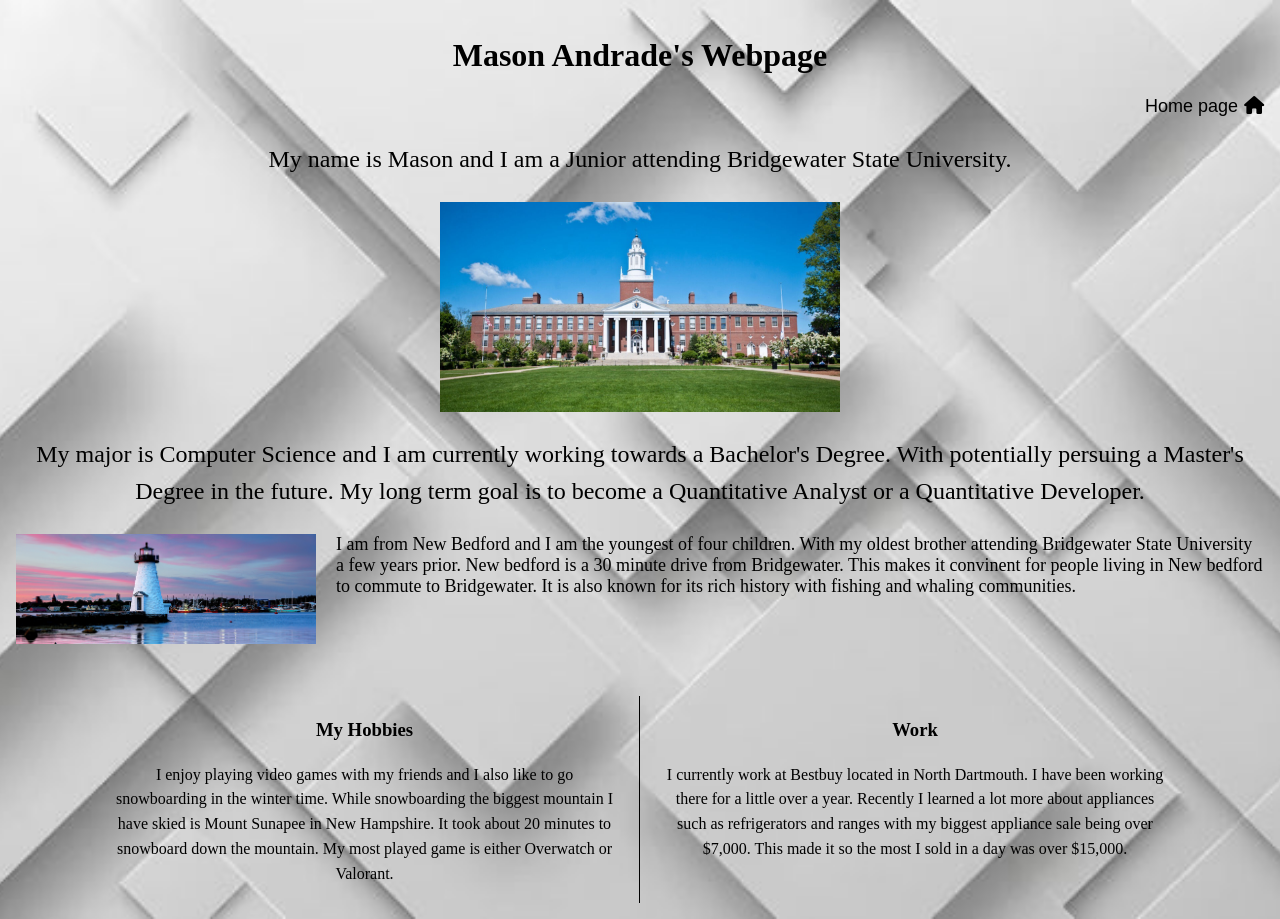
<file: Dashboard/aboutme.html>
<!DOCTYPE html>
<html lang="en">
<head>
    <meta charset="UTF-8">
    <link rel="stylesheet" href="css/style.css">
        <link rel="stylesheet" href="https://cdnjs.cloudflare.com/ajax/libs/font-awesome/6.5.1/css/all.min.css">
    <title>About me</title>
    
</head>
    <body class="background">
        <h1 style="text-align: center;">Mason Andrade's Webpage</h1>
        <div class="homelink">
            <a href="../index.html">Home page</a>
        </div>
        <p class="text">My name is Mason and I am a Junior attending Bridgewater State University.</p>
        <img src="./images/BoydenHall.jpg" class="section">
            <p class="text">My major is Computer Science and I am currently working towards a Bachelor's Degree. With potentially persuing a Master's Degree in the future. My long term goal is to become a Quantitative Analyst or a Quantitative Developer.</p>
        <div>
            <p style="font-size: large;"> <img src="./images/NewBedford.jpg" class="section-left">  I am from New Bedford and I am the youngest of four children. With my oldest brother attending Bridgewater State University a few years prior. New bedford is a 30 minute drive from Bridgewater. This makes it convinent for people living in New bedford to commute to Bridgewater. It is also known for its rich history with fishing and whaling communities. </p>
        <div> 
            <br class="space">
        </div>
        </div>
        <div class="hobbies-work">
            <section class="hobby-column">
                <h3>My Hobbies</h3>
                <p> I enjoy playing video games with my friends and I also like to go snowboarding in the winter time. While snowboarding the biggest mountain I have skied is Mount Sunapee in New Hampshire. It took about 20 minutes to snowboard down the mountain. My most played game is either Overwatch or Valorant. </p>
            </section>
            <section class="work-column">
                <h3>Work</h3>
                <p> I currently work at Bestbuy located in North Dartmouth. I have been working there for a little over a year. Recently I learned a lot more about appliances such as refrigerators and ranges with my biggest appliance sale being over $7,000. This made it so the most I sold in a day was over $15,000. </p>
            </section>
        </div>
    </body>
</html>
</file>
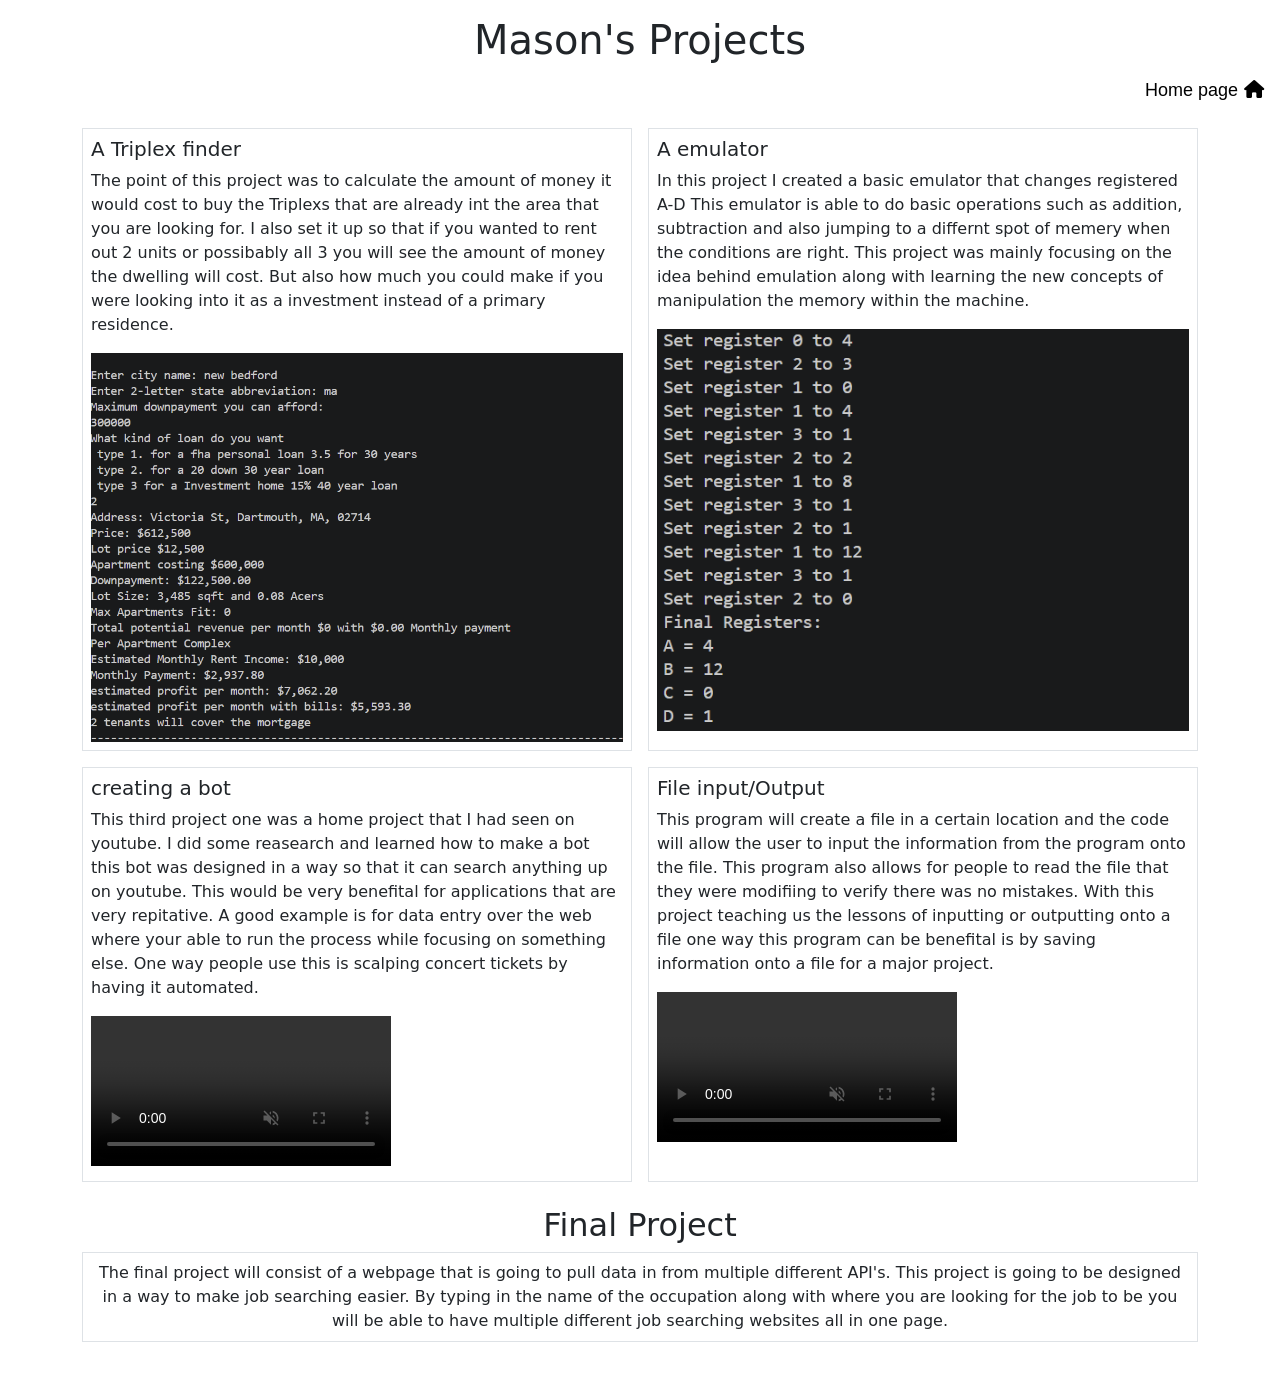
<file: Dashboard/project.html>
<!DOCTYPE html>
<html lang="en">
<head>
  <meta charset="UTF-8">
  <meta name="viewport" content="width=device-width, initial-scale=1.0">
  <link rel="stylesheet" href="https://cdnjs.cloudflare.com/ajax/libs/font-awesome/6.5.1/css/all.min.css">
  <link rel="stylesheet" href="https://cdn.jsdelivr.net/npm/bootstrap@5.3.8/dist/css/bootstrap.min.css">
  <link rel="stylesheet" href="./css/style.css">  
  <title>Projects</title>

  

</head>
<body>
  <header>
    <h1 style="text-align: center;">Mason's Projects</h1>
    <div class="homelink">
      <a href="../index.html">Home page</a>
    </div>

  </header>

  <main class="container my-4">
    <div class="row row-cols-1 row-cols-md-2 g-3">
      <div class="col">
        <section class="border p-2 h-100">
          <h2 class="h5">A Triplex finder</h2>
          <p>The point of this project was to calculate the amount of money it would cost to buy the Triplexs that are already int the area that you are looking for.
            I also set it up so that if you wanted to rent out 2 units or possibably all 3 you will see the amount of money the dwelling will cost.
          But also how much you could make if you were looking into it as a investment instead of a primary residence.
         </p>
         <img src="./images/apartmentimage.png" alt="Apartment building" class="img-fluid">
        </section>
      </div>
      <div class="col">
        <section class="border p-2 h-100">
          <h2 class="h5">A emulator</h2>
          <p>In this project I created a basic emulator that changes registered A-D
            This emulator is able to do basic operations such as addition, subtraction and also jumping to a differnt spot of memery when the conditions are right.
            This project was mainly focusing on the idea behind emulation along with learning the new concepts of manipulation the memory within the machine.
          </p>
          <img src="./images/assemblycode.png" alt="Emulator" class="img-fluid">
        </section>
      </div>
      <div class="col">
        <section class="border p-2 h-100">
          <h2 class="h5">creating a bot</h2>
          <p>This third project one was a home project that I had seen on youtube. I did some reasearch and learned how to make a bot this bot was designed in a way so that it can search anything up on youtube. 
            This would be very benefital for applications that are very repitative.
            A good example is for data entry over the web where your able to run the process while focusing on something else.
            One way people use this is scalping concert tickets by having it automated. 

          </p>
          <video class="img-fluid" controls playsinline muted>
            <source src="./images/Seleniumbot.mp4" type="video/mp4">
          </video>
        </section>
      </div>
      <div class="col">
        <section class="border p-2 h-100">
          <h2 class="h5">File input/Output</h2>
          <p>This program will create a file in a certain location and the code will allow the user to input the information from the program onto the file.
            This program also allows for people to read the file that they were modifiing to verify there was no mistakes.
            With this project teaching us the lessons of inputting or outputting onto a file one way this program can be benefital is by
            saving information onto a file for a major project.        
          </p>
          <video class="img-fluid" controls playsinline muted>
            <source src="./images/Input-output.mp4" type="video/mp4">
          </video>
        </section>
      </div>
    </div>
  </main>

  <footer class="container">
    <div style="text-align: center;">
      <H2> Final Project</H2>
      <p class="border p-2">The final project will consist of a webpage that is going to pull data in from multiple different API's.
         This project is going to be designed in a way to make job searching easier.
         By typing in the name of the occupation along with where you are looking for the job to be you will be able to have multiple different job searching websites all in one page. </p>
    </div>
  </footer>
</body>
</html>
</file>
<file: Dashboard/css/style.css>
* {
    box-sizing: border-box;
}

body {
    margin: 0;
    padding: 16px;
    min-height: 100vh;
    min-height: 100svh;
    overflow-x: hidden;
    overflow-wrap: anywhere;
}

.background {
    background-image: url("../images/background.jpg");
    background-size: cover;
    background-repeat: no-repeat;
    background-position: center;
}
.section {
    display: block;
    width: min(400px, 100%);
    max-width: 100%;
    height: auto;
    margin-left: auto;
    margin-right: auto;
}
.section-left {
    float: left;
    width: min(300px, 45%);
    max-width: 100%;
    height: auto;
    margin: 0 20px 12px 0;
}
.text{
    font-size: clamp(1rem, 4vw, 1.5rem);
    line-height: 1.55;
    text-align: center;
}
.hobbies-work {
    display: flex;
    width: 90%;
    max-width: 1100px;
    margin: 0 auto;
    clear: both;
}
.hobby-column,
.work-column {
    flex: 1 1 50%;
    min-width: 0;
    padding: 0 20px;
    margin-top: 40px;
    line-height: 1.55;
    text-align: center;
}

.hobby-column {
    border-right: 1px solid black;
}

.work-column h3 {
    text-align: center;
}

.spacer {
    height: 80px;

}
.bottempics{
    display: block;
    width: 150px;
    height: auto;
    margin-left: auto;
    margin-right: auto;

}    
.homelink {
    display: flex;
    justify-content: flex-end;
    margin: 12px 0 24px;
    font-size: 1.125rem;
    font-family: Arial;
}
.homelink a {
    color: black;
    text-decoration: none;
}

.homelink a:hover {
    text-decoration: underline;
}
.homelink a::after {
    content: "\f015";
    font-family: "Font Awesome 6 Free";
    font-weight: 900;
    margin-left: 6px;
    text-decoration: none;
}

img,
video {
    max-width: 100%;
    height: auto;
}

@media (max-width: 700px) {
    body {
        padding: 12px;
    }

    h1 {
        font-size: clamp(1.5rem, 7vw, 2rem);
        padding-top: 8px;
        padding-right: 8px;
        padding-left: 8px;
    }

    .homelink {
        margin: 8px 4px 20px;
    }

    .section-left {
        float: none;
        display: block;
        width: min(300px, 100%);
        margin: 0 auto 16px;
    }

    .hobbies-work {
        flex-direction: column;
        width: 100%;
    }

    .hobby-column,
    .work-column {
        flex: 1 1 auto;
        width: 100%;
        margin-top: 20px;
        padding: 0 8px;
    }

    .hobby-column {
        border-right: 0;
        border-bottom: 1px solid black;
        padding-bottom: 20px;
    }
}
</file>
